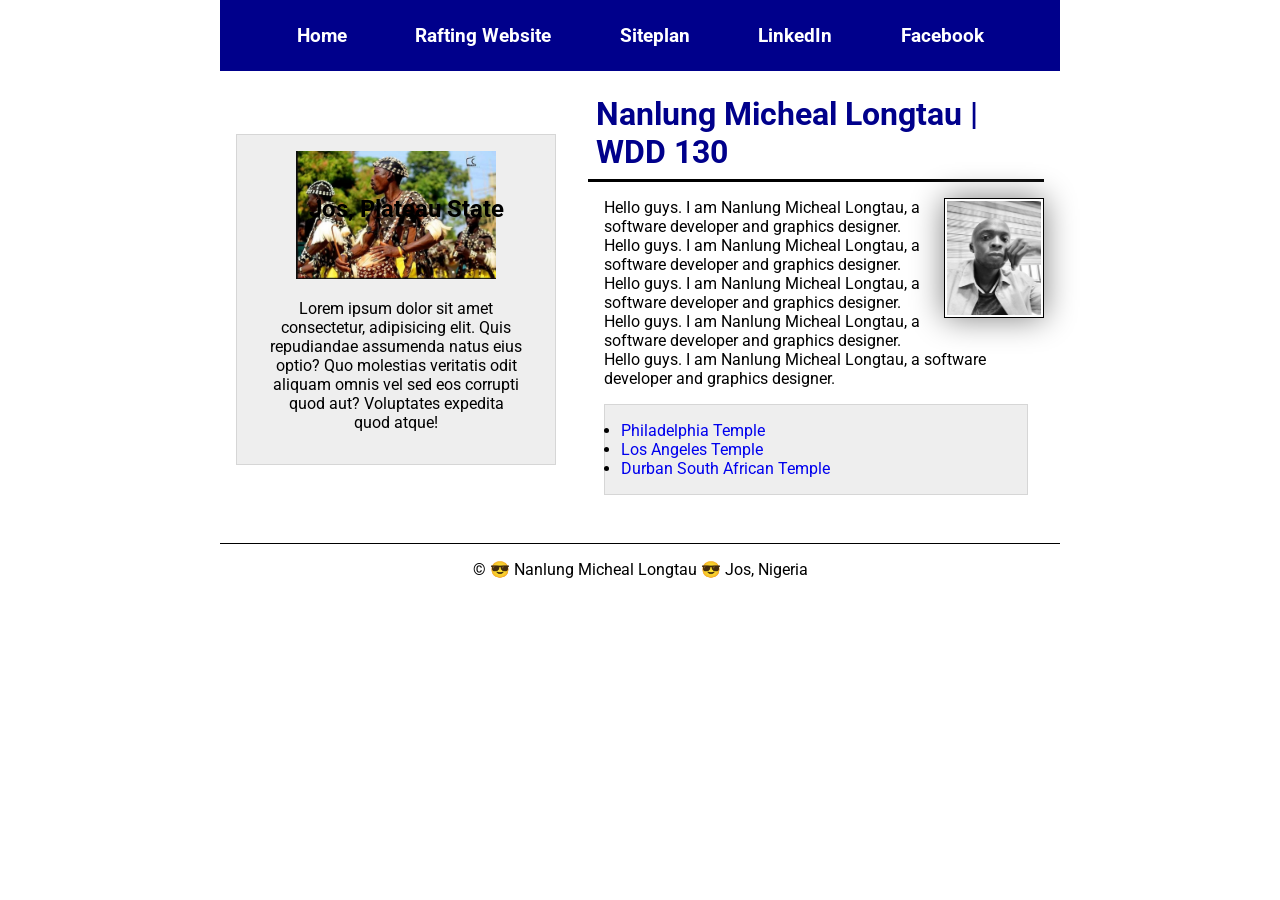
<file: index.html>
<!DOCTYPE html>
<html lang="en">

<head>
    <link rel="preconnect" href="https://fonts.googleapis.com">
    <link rel="preconnect" href="https://fonts.gstatic.com" crossorigin>
    <link
      href="https://fonts.googleapis.com/css2?family=Roboto:ital,wght@0,100..900;1,100..900&display=swap"
      rel="stylesheet">
    <link rel="stylesheet" href="styles/styles.css">
    <meta charset="UTF-8">
    <meta name="viewport" content="width=device-width, initial-scale=1.0">
    <meta name="description" content="Nanlung micheal Longtau BYU-Idaho WDED 130 course home page">
    <meta name="author" content="Nanlung Micheal Longtau">
    <title>Nanlung Micheal Longtau | WDD 130</title>
</head>

<body>
    <header>
        <nav>
            <a href="#">Home</a>
            <a href="wwr/">Rafting Website</a>
            <a href="wwr/site-plan-rafting.html">Siteplan</a>
            <a href="https://linkedin.com">LinkedIn</a>
            <a href=" https://facebook.com">Facebook</a>
        </nav>
    </header>

<div class="grid">
        <main>
        <h1>Nanlung Micheal Longtau | WDD 130</h1>
        <img src="images/profile.jpg" alt="Hello my name is Nanlung Micheal Longtau" width="200">
        <p>Hello guys. I am Nanlung Micheal Longtau, a software developer and graphics designer.
            Hello guys. I am Nanlung Micheal Longtau, a software developer and graphics designer.
            Hello guys. I am Nanlung Micheal Longtau, a software developer and graphics designer.
            Hello guys. I am Nanlung Micheal Longtau, a software developer and graphics designer.
            Hello guys. I am Nanlung Micheal Longtau, a software developer and graphics designer.
        </p>


        <ul class="box indent">
            <li><a href="https://th.bing.com/th/id/R.89f91b257af9e2b3eca7897ffe208731?rik=2YrPZMlHLxd8VA&pid=ImgRaw&r=0"
                  target="_blank">Philadelphia
                    Temple</a></li>
            <li><a href="https://tse1.mm.bing.net/th/id/OIP.8CTyJ61ksp9KMJhZL_67FQHaFj?rs=1&pid=ImgDetMain&o=7&rm=3"
                  target="_blank">Los
                    Angeles Temple</a></li>
            <li><a href="https://newsroom.churchofjesuschrist.org/media/960x720/Durban-South-Africa-Temple-Rendering(2).jpg"
                  target="_blank">Durban
                    South African Temple</a></li>
        </ul>
    </main>

    <aside class="box">
        <h2>Jos, Plateau State</h2>
        <img src="images/plateau-state.jpg" alt="Image of Plateau Dancers a symbol of the State">
        <p>
            Lorem ipsum dolor sit amet consectetur, adipisicing elit. Quis repudiandae assumenda
            natus eius optio? Quo molestias veritatis odit aliquam omnis vel sed eos corrupti
            quod aut? Voluptates expedita quod atque!
        </p>
    </aside>
</div>

    <footer>
        <p>&copy; 😎 Nanlung Micheal Longtau 😎 Jos, Nigeria</p>
    </footer>
</body>

</html>
</file>
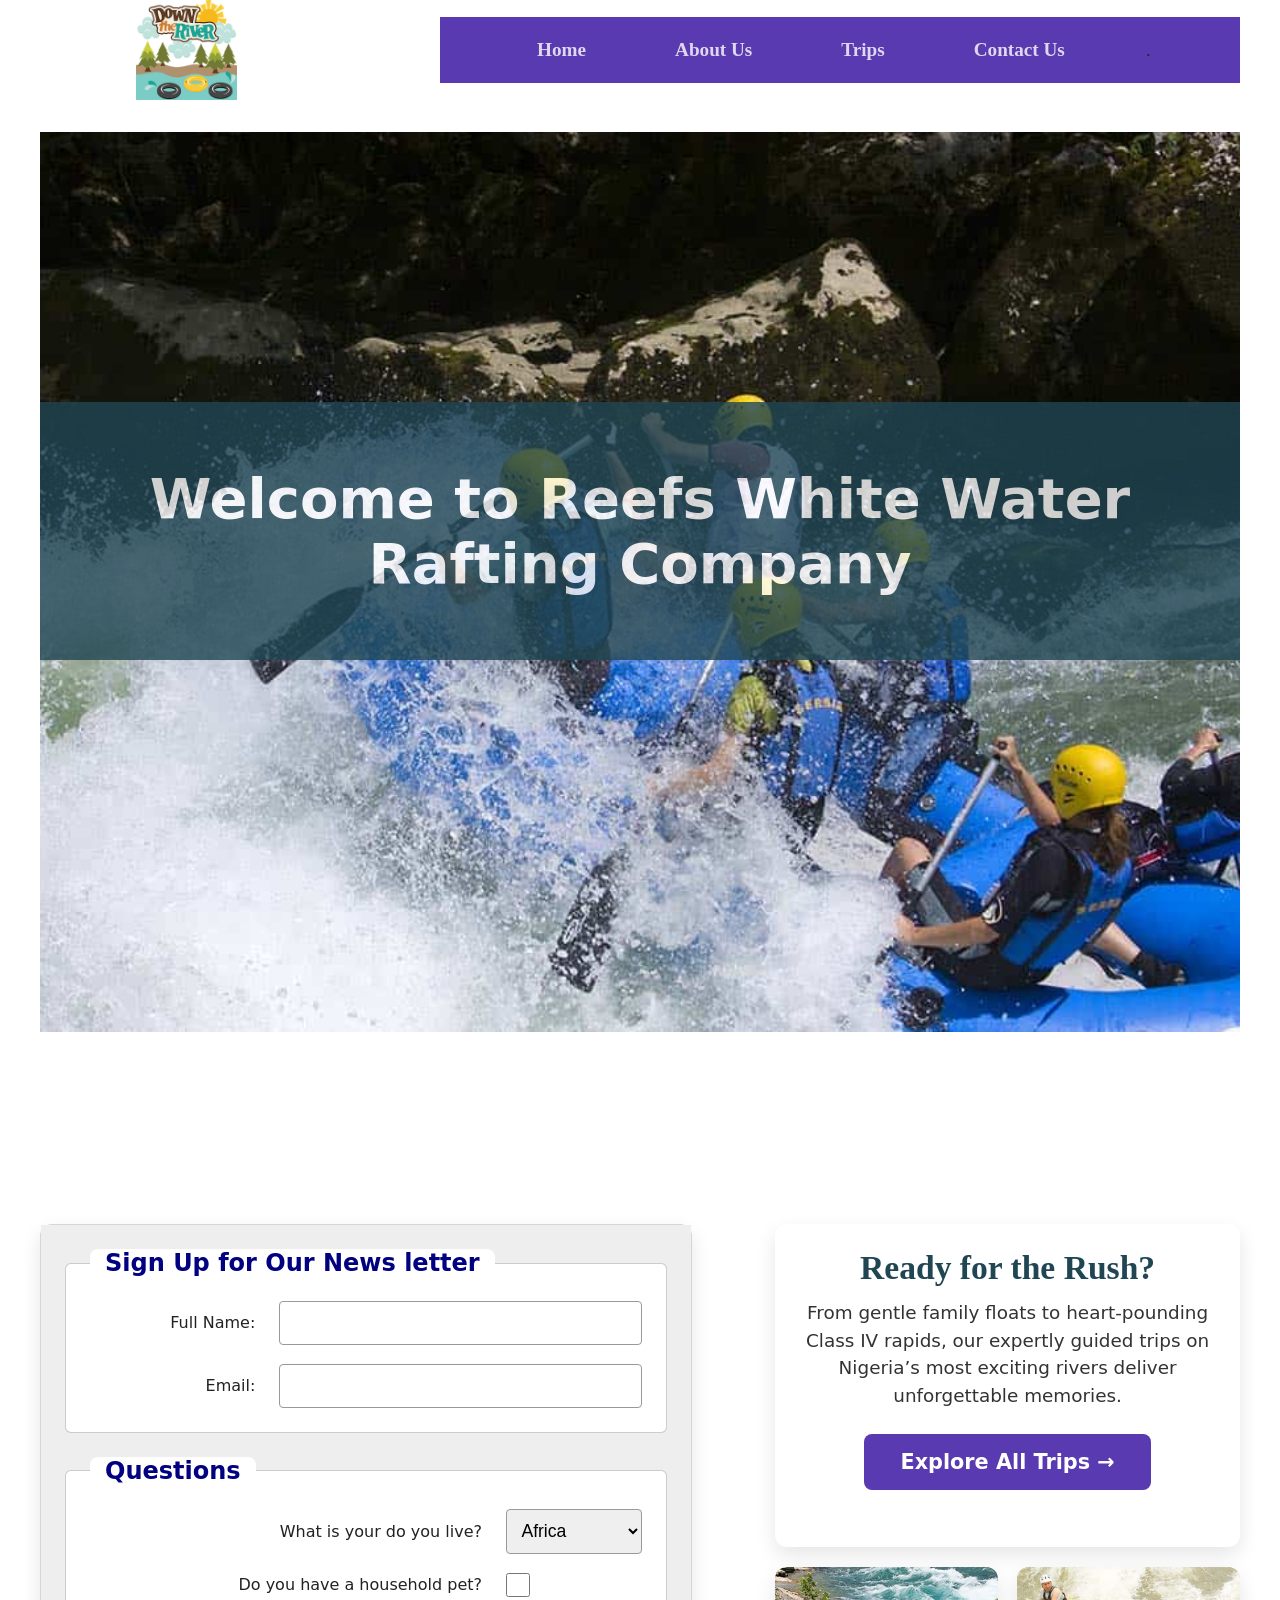
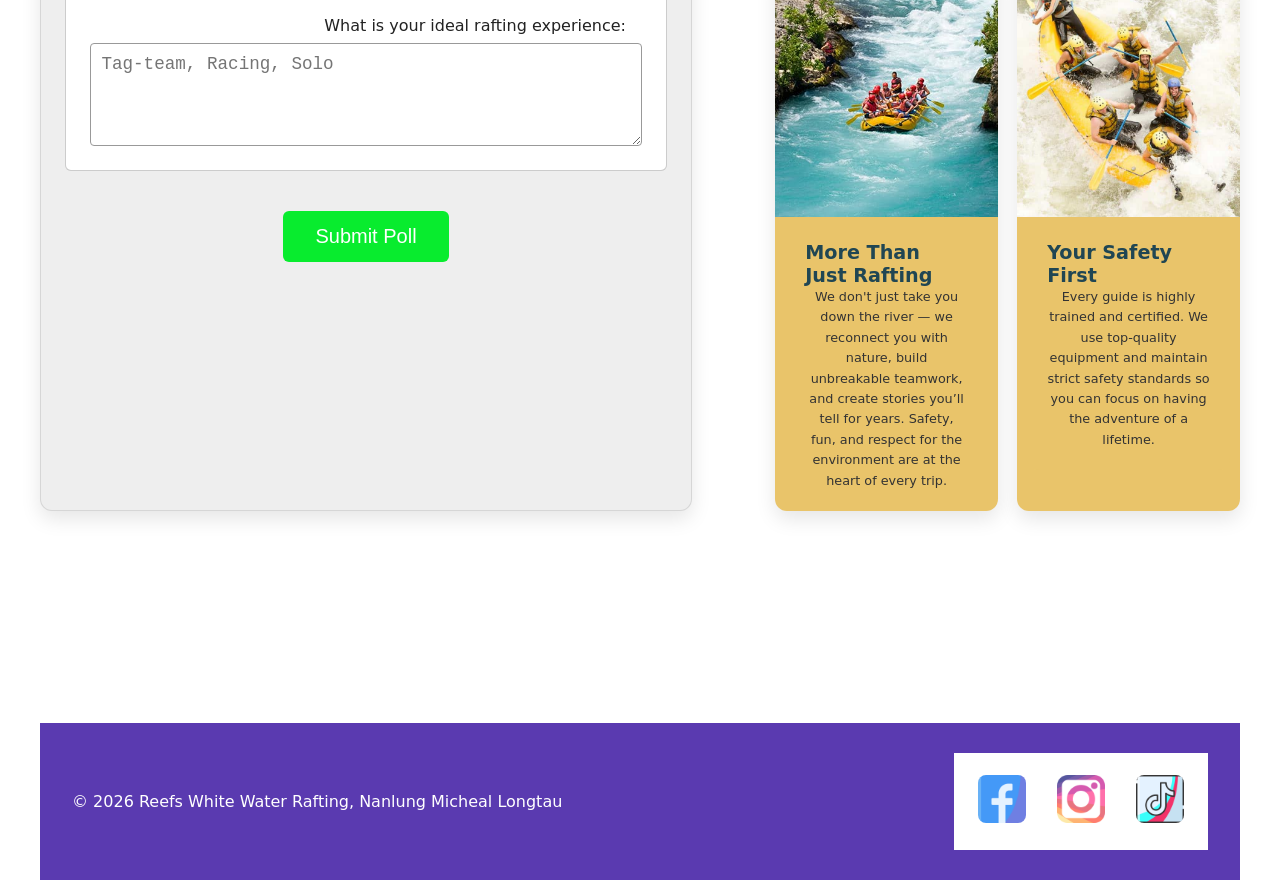
<file: wwr/index.html>
<!DOCTYPE html>
<html lang="en">

<head>
    <link rel="stylesheet" href="styles/rafting.css">
    <meta name="author" content="Nanlung Micheal Longtau">
    <meta name="description" 
      content="Experience the ultimate whitewater rafting adventure with expert guides on thrilling rivers. Safe, unforgettable trips for beginners and adrenaline seekers. Book your rafting journey today!">
       <meta charset="UTF-8">
    <meta name="viewport" content="width=device-width, initial-scale=1.0">
    <title>Home - Reefs White Water Rafting Comapny</title>
</head>

<body>
    <header>
        <img class="grid-1" src="images/rafting-logo.png" alt="Logo of Rafting Website">
        <nav class="grid-2">
            <a href="index.html">Home</a>
            <a href="about.html">About Us</a>
            <a href="trips.html">Trips</a>
            <a href="contact.html">Contact Us</a>.
        </nav>
    </header>
<main class="home-page-main">
    <div class="hero-homepage">
        <img src="images/homepage-image.jpg"
          alt="Hero image of homepage showing a rafting team"
          class="homepage-hero-image">
        <h1 class="homepage-h1"> Welcome to Reefs White Water Rafting Company</h1>
    </div>


    <section class="home-grid">
        <aside class="home-div-1">
            <form class="homepage-form">
            
            <fieldset>
                <legend>Sign Up for Our News letter</legend>
                
                <div class="form-item column2">
                    <label for="fullname">Full Name:</label>
                    <input type="text" id="fullname" name="fullname" required>
                </div>
                
                <div class="form-item column2">
                    <label for="useremail">Email:</label>
                    <input type="email" id="useremail" name="useremail" required>
                </div>
            </fieldset>

            <fieldset>
                <legend>Questions</legend>
                
                <div class="form-item column1">
                    <label for="browser">What is your do you live?</label>
                    <select name="browser" id="browser">
                        <option value="chrome" selected>Africa</option>
                        <option value="safari">Asia</option>
                        <option value="edge">Europe</option>
                        <option value="firefox">Middle East</option>
                        <option value="other">Others</option>
                    </select>
                </div>
                
                <div class="form-item column1">
                    <label for="pet">Do you have a household pet?</label>
                    <input type="checkbox" id="pet" name="pet">
                </div>
                
                <div class="form-item">
                    <label for="places">What is your ideal rafting experience:</label>
                    <textarea name="places" id="places" rows="4" 
                        placeholder="Tag-team, Racing, Solo"></textarea>
                </div>
            </fieldset>
            
            <button type="submit">Submit Poll</button>
        </form>
    </aside>
    
        <article class="home-div-2 visit-trips-page">
        <div class="trip-cta-content">
                    <h2>Ready for the Rush?</h2>
                    <p>From gentle family floats to heart-pounding Class IV rapids, our expertly guided trips on Nigeria’s most exciting rivers deliver unforgettable memories.</p>
                    <a href="trips.html" class="cta-button">Explore All Trips →</a>
                </div>
        </article>
        <aside class="home-div-3">
             <img src="images/rapids2.jpg" alt="Team celebrating after a successful rafting trip" class="feature-image">
                <div class="feature-content">
                    <h3>More Than Just Rafting</h3>
                    <p>We don't just take you down the river — we reconnect you with nature, build unbreakable teamwork, and create stories you’ll tell for years. Safety, fun, and respect for the environment are at the heart of every trip.</p>
                </div>
        </aside>
        <aside class="home-div-4">
            <img src="images/trips-image2.jpg" alt="Professional guide giving safety briefing" class="feature-image">
                <div class="feature-content">
                    <h3>Your Safety First</h3>
                    <p>Every guide is highly trained and certified. We use top-quality equipment and maintain strict safety standards so you can focus on having the adventure of a lifetime.</p>
                </div>

        </aside>
    
        
        
    </section>
    <section >
    
    
    
</section>

</main>
<footer class="footer-content">
        <p>&copy; 2026 Reefs White Water Rafting, Nanlung Micheal Longtau</p>
    <nav class="socialmedia">
        <a href="https://facebook.com"><img src="images/facebook-logo.png"
              alt="Facebook Logo"></a>
        <a href="https://instagram.com"><img src="images/instagram-logo.png"
              alt="Instagram Logo"></a>
        <a href="https://tiktok.com"><img src="images/tiktok-logo.png" alt="TikTok Logo"></a>
    </nav>
  
    
</footer>
</body>

</html>
</file>
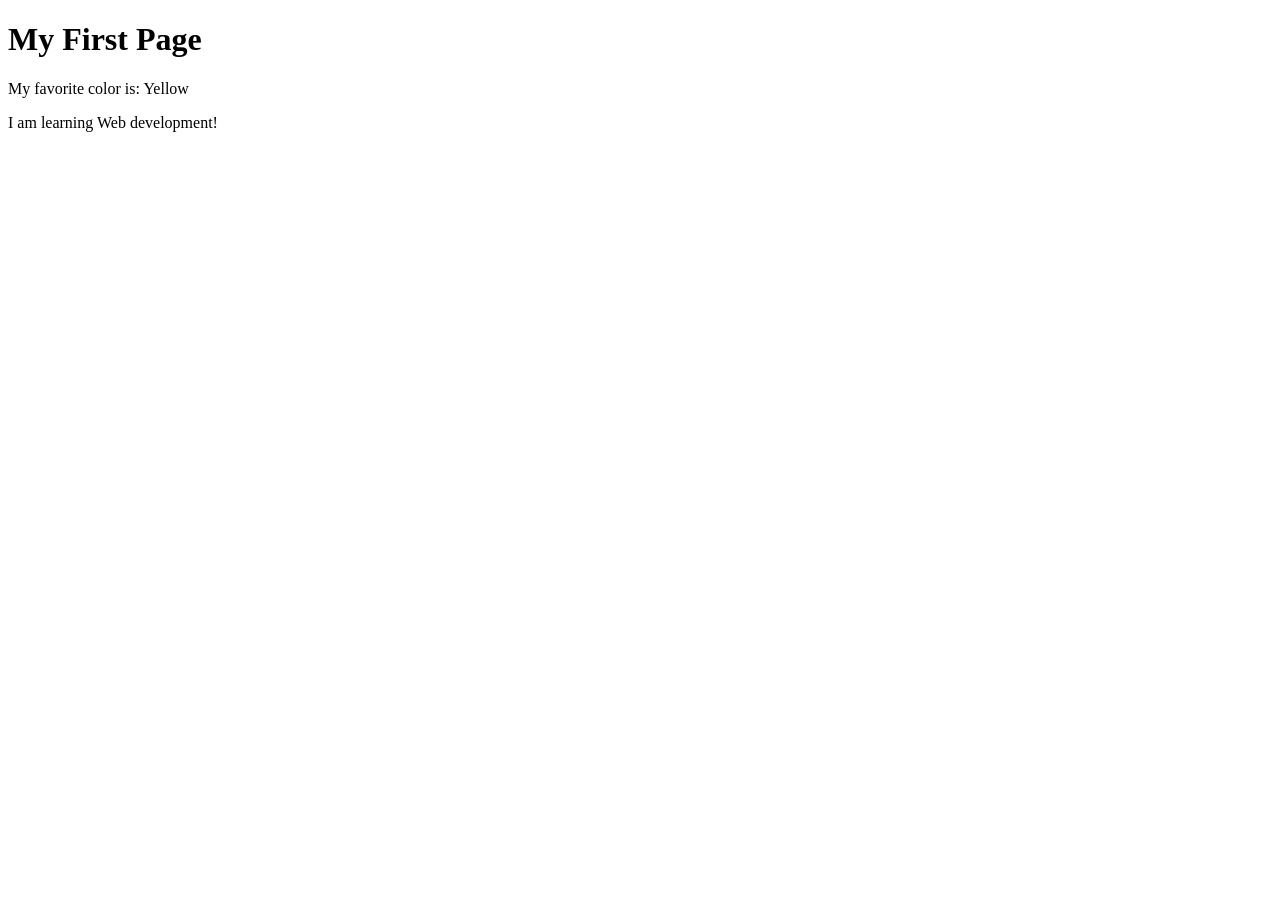
<file: week01/first-page.html>
<!DOCTYPE html>
<html lang="en">
<head>
    <meta charset="UTF-8">
    <meta name="viewport" content="width=device-width, initial-scale=1.0">
    <title>My First Page</title>
</head>
<body>
    <h1>My First Page</h1>
    <p>My favorite color is: Yellow</p>
    <p>I am learning Web development!</p>
</body>
</html>
</file>
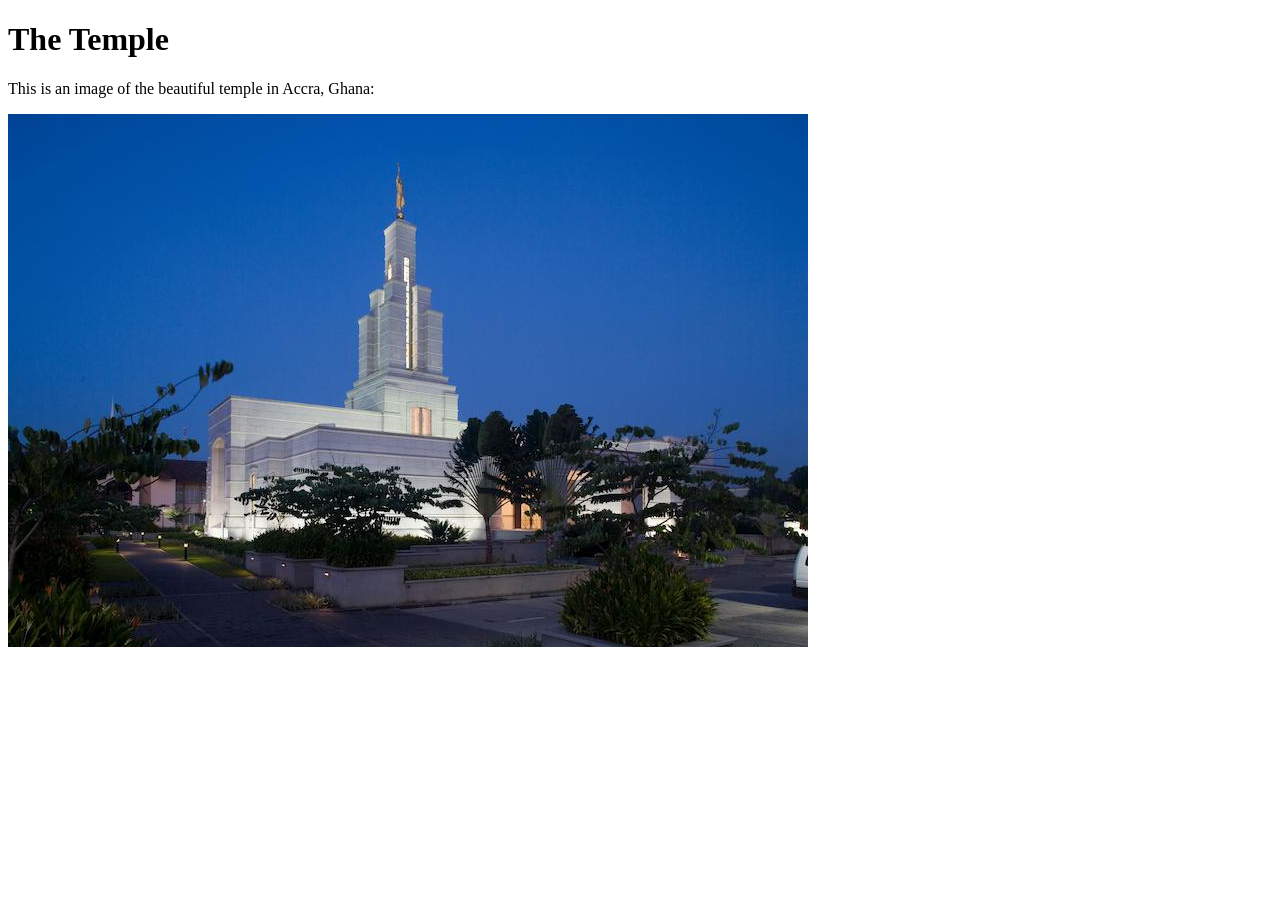
<file: week01/images-solution.html>
<!DOCTYPE html>
<html lang="en">
<head>
    <meta charset="UTF-8">
    <meta name="viewport" content="width=device-width, initial-scale=1.0">
    <title>Temple Image</title>
</head>
<body>
    <h1>The Temple</h1>
    <p>This is an image of the beautiful temple in Accra, Ghana:</p>
    <img src="images/temple-small.jpg" alt="The Accra Ghana Temple">
    
</body>
</html>
</file>
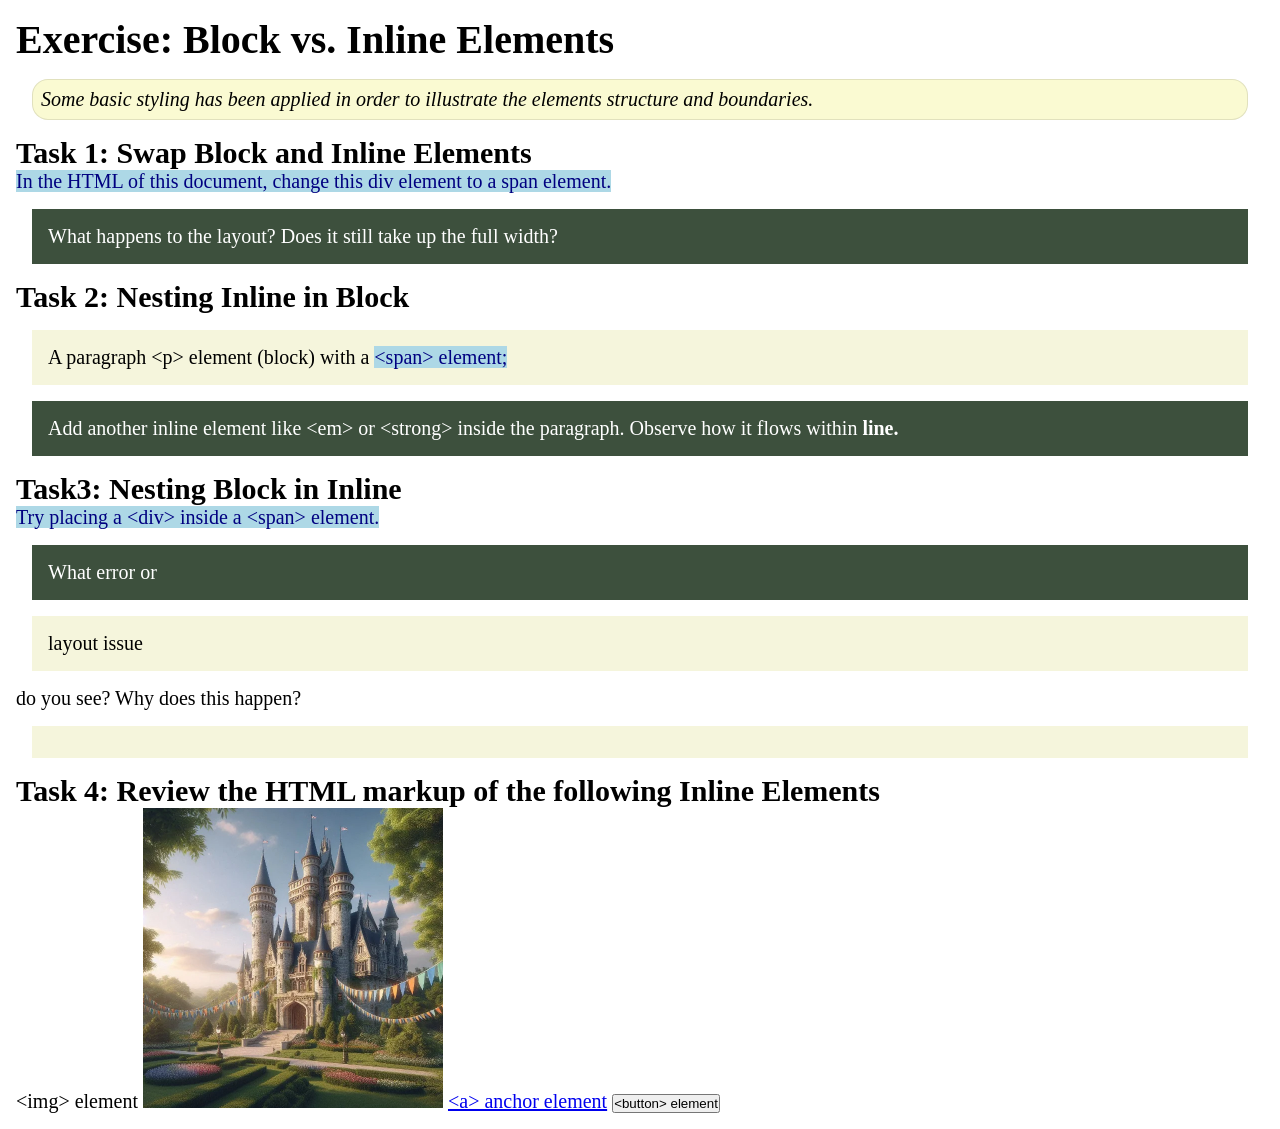
<file: week02/block-vs-inline.html>
<!DOCTYPE html>
<html lang="en">

<head>
    <meta charset="UTF-8">
    <meta name="viewport" content="width=device-width, initial-scale=1.0">
    <title>Exercise: Block vs. Inline Elements</title>
    <link rel="stylesheet" href="styles/block-vs-inline.css">
</head>

<body>
    <main>
        <h1>Exercise: Block vs. Inline Elements</h1>
        <p class="note">Some basic styling has been applied in order to illustrate the elements structure and
            boundaries.</p>

        <h2>Task 1: Swap Block and Inline Elements</h2>
        <span>In the HTML of this document, change this div element to a span element.</span>

        <p class="question">What happens to the layout? Does it still take up the full width?</p>

        <h2>Task 2: Nesting Inline in Block</h2>
        <p>A paragraph &lt;p&gt; element (block) with a <span>&lt;span&gt; element;</span></p>
        <p class="question">Add another inline element like &lt;em&gt; or &lt;strong&gt; inside the paragraph. Observe
            how it flows within <strong>line.</strong></p>

        <h2>Task3: Nesting Block in Inline</h2>
        <span>Try placing a &lt;div&gt; inside a &lt;span&gt; element.</span>
            <p class="question">What error or <div>layout issue</div> do you see? Why does this happen?</p>


            <h2>Task 4: Review the HTML markup of the following Inline Elements</h2>
        &lt;img&gt; element
        <img src="images/castle.webp" alt="placeholder image (images are inline)" width="300" height="300">
        <a href="https://churchofjesuschrist.org">&lt;a&gt; anchor element</a>
        <button type="button">&lt;button&gt; element</button>
    </main>
</body>

</html>
</file>
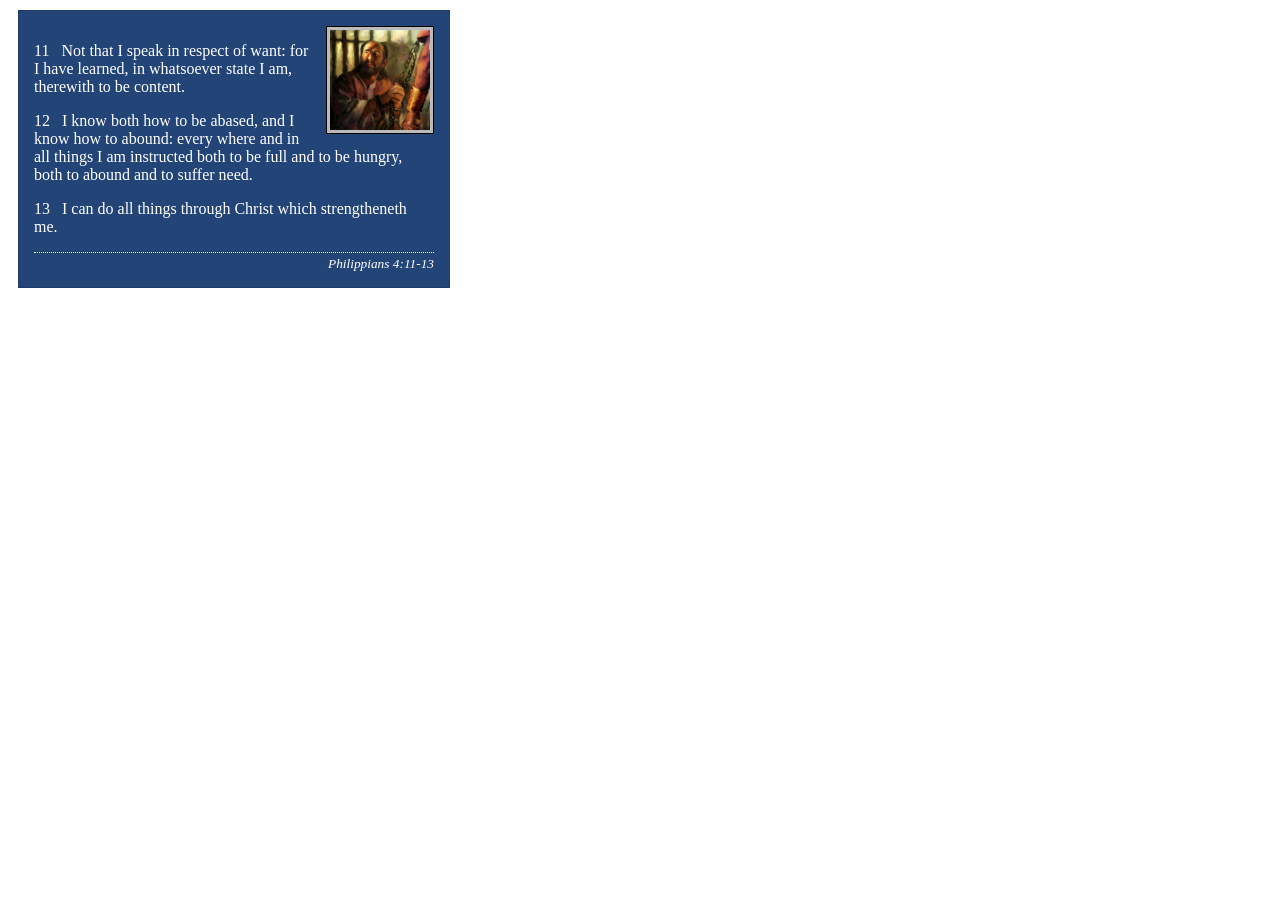
<file: week02/box-model-solution.html>
<!DOCTYPE html>
<html lang="en">
<head>
    <meta charset="UTF-8">
    <meta name="viewport" content="width=device-width, initial-scale=1.0">
    <title>Box Model Activity</title>
    <link rel="stylesheet" href="styles/box-model-solution.css">
</head>
<body>
    <main>
        <div class="callout">
            <img src="images/apostle-paul-imprisoned.webp" alt="Paul the Apostle - Imprisoned in Rome" width="200" height="200">
            <blockquote>
                <p>11 &nbsp; Not that I speak in respect of want: for I have learned, in whatsoever state I am, therewith to be content.</p>
                <p>12 &nbsp; I know both how to be abased, and I know how to abound: every where and in all things I am instructed both to be full and to be hungry, both to abound and to suffer need.</p>
                <p>13 &nbsp; I can do all things through Christ which strengtheneth me.</p>
            </blockquote>
            <cite>Philippians 4:11-13</cite>
        </div>
    </main>
</body>
</html>
</file>
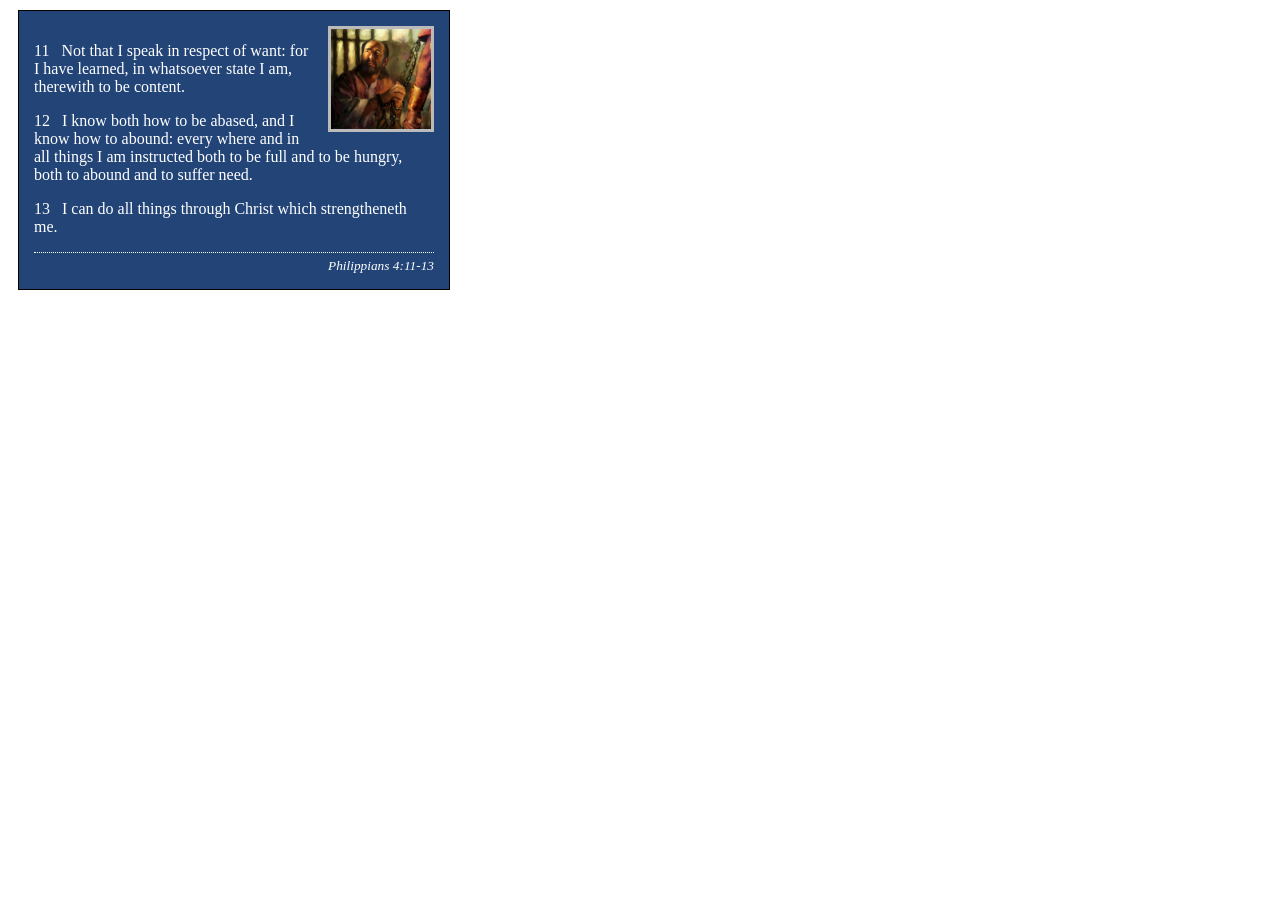
<file: week02/box-model.html>
<!DOCTYPE html>
<html lang="en">
<head>
    <link rel="stylesheet" href="styles/box-model.css">
    <meta charset="UTF-8">
    <meta name="viewport" content="width=device-width, initial-scale=1.0">
    <title>Box Model Activity</title>
</head>
<body>
    <main>
        <div class="callout">
            <img src="images/apostle-paul-imprisoned.webp" alt="Paul the Apostle - Imprisoned in Rome" width="200" height="200">
            <blockquote>
                <p>11 &nbsp; Not that I speak in respect of want: for I have learned, in whatsoever state I am, therewith to be content.</p>
                <p>12 &nbsp; I know both how to be abased, and I know how to abound: every where and in all things I am instructed both to be full and to be hungry, both to abound and to suffer need.</p>
                <p>13 &nbsp; I can do all things through Christ which strengtheneth me.</p>
            </blockquote>
            <cite>Philippians 4:11-13</cite>
        </div>
    </main>
</body>
</html>
</file>
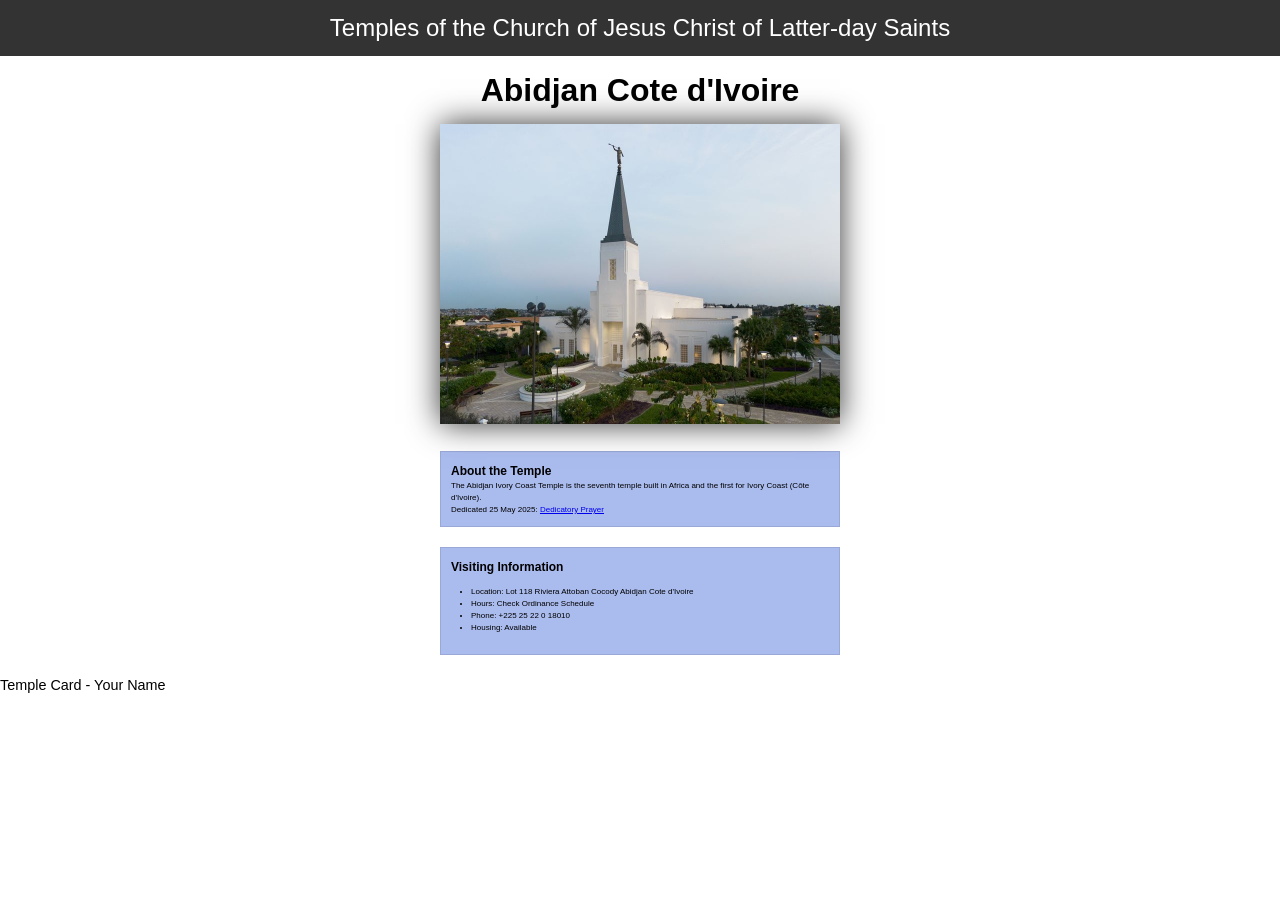
<file: week02/temple.html>
<!DOCTYPE html>
<html lang="en">

<head>
    <link rel="stylesheet" href="styles/temple.css">
    <meta charset="UTF-8">
    <meta name="viewport" content="width=device-width, initial-scale=1.0">
    <title>Temple Card - Abidjan Cote d'Ivoire</title>
</head>

<body>
    <header>
        <p>Temples of the Church of Jesus Christ of Latter-day Saints</p>
    </header>
    <main>
        <h1>Abidjan Cote d'Ivoire</h1>
        <picture>
            <img src="images/abidjan-ivory-coast.jpeg" alt="Abidjan Cote d'Ivoire Temple">
        </picture>
        <section>
            <h2>About the Temple</h2>
            <p>The Abidjan Ivory Coast Temple is the seventh temple built in Africa and the first for Ivory Coast (Côte
                d'Ivoire).</p>
            <p>Dedicated 25 May 2025: <a
                    href="https://www.churchofjesuschrist.org/temples/dedicatory-prayer/abidjan-ivory-coast-temple/2025-05-25?lang=eng"
                    target="_blank" rel="noopener noreferrer">Dedicatory Prayer</a></p>
        </section>
        <section>
            <h2>Visiting Information</h2>
            <ul>
                <li>Location: Lot 118 Riviera Attoban Cocody Abidjan Cote d'Ivoire</li>
                <li>Hours: Check Ordinance Schedule</li>
                <li>Phone: +225 25 22 0 18010</li>
                <li>Housing: Available</li>
            </ul>
        </section>
    </main>
    <footer>
        <p>Temple Card - Your Name</p>
    </footer>
</body>

</html>
</file>
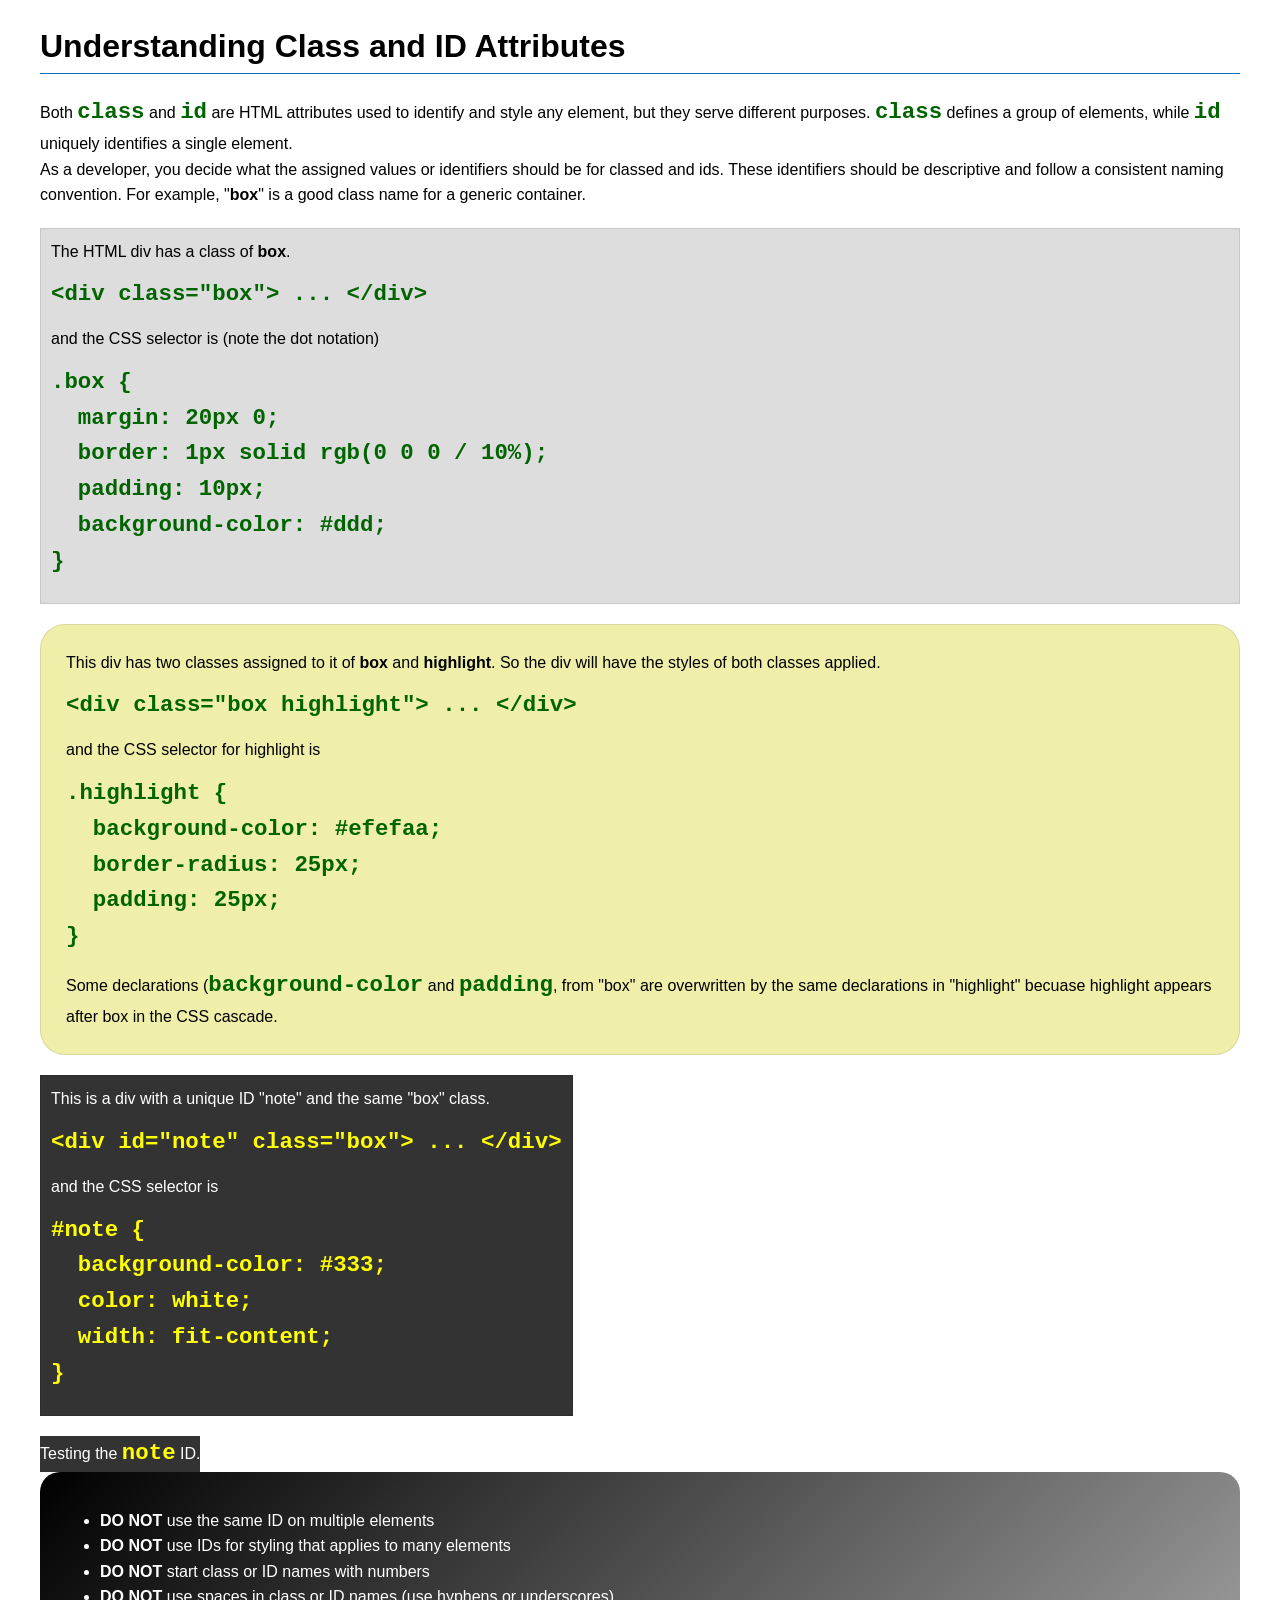
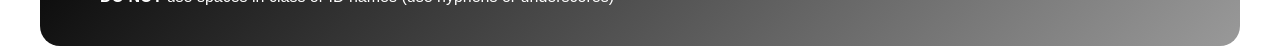
<file: week03/class-and-id.html>
<!DOCTYPE html>
<html lang="en">

<head>
    <meta charset="UTF-8">
    <meta name="viewport" content="width=device-width, initial-scale=1.0">
    <title>Class vs ID Attributes</title>
    <link rel="stylesheet" href="styles/class-and-id.css">
</head>

<body>
    <h1>Understanding Class and ID Attributes</h1>
    <p>Both <code>class</code> and <code>id</code> are HTML attributes used to identify and style any element, but they
        serve different purposes. <code>class</code> defines a group of elements, while <code>id</code> uniquely
        identifies a single element.</p>
    <p>As a developer, you decide what the assigned values or identifiers should be for classed and ids. These
        identifiers should be
        descriptive and follow a consistent naming convention. For example, "<strong>box</strong>" is a good class name
        for a generic container.</p>
    <div class="box">
        <p>The HTML div has a class of <strong>box</strong>.</p>
        <pre><code class="html">&lt;div class="box"&gt; ... &lt;/div&gt;</code></pre>
        and the CSS selector is (note the dot notation)
        <pre><code class="css">.box {
  margin: 20px 0;
  border: 1px solid rgb(0 0 0 / 10%);
  padding: 10px;
  background-color: #ddd; 
}</code></pre>
    </div>

    <div class="box highlight">
        <p>This div has two classes assigned to it of <strong>box</strong> and <strong>highlight</strong>. So the div
            will have the styles of both classes applied.</p>
        <pre><code class="html">&lt;div class="box highlight"&gt; ... &lt;/div&gt;</code></pre>
        and the CSS selector for highlight is
        <pre><code class="css">.highlight {
  background-color: #efefaa;
  border-radius: 25px;
  padding: 25px;
}</code></pre>
<p>Some declarations (<code>background-color</code> and <code>padding</code>, from "box" are overwritten by the same declarations in "highlight" becuase highlight appears after box in the CSS cascade.</p>
    </div>

    <div id="note" class="box">
        <p>This is a div with a unique ID "note" and the same "box" class.</p>
        <pre><code class="html">&lt;div id="note" class="box"&gt; ... &lt;/div&gt;</code></pre>
        and the CSS selector is
        <pre><code class="css">#note {
  background-color: #333;
  color: white;
  width: fit-content;
}</code></pre>
    </div>

    <div id="note">
        <p>Testing the <code>note</code> ID.</p>
    </div>

    <section id="best-practice">
        <ul>
            <li><strong>DO NOT</strong> use the same ID on multiple elements</li>
            <li><strong>DO NOT</strong> use IDs for styling that applies to many elements</li>
            <li><strong>DO NOT</strong> start class or ID names with numbers</li>
            <li><strong>DO NOT</strong> use spaces in class or ID names (use hyphens or underscores)</li>
        </ul>
    </section>




</body>

</html>
</file>
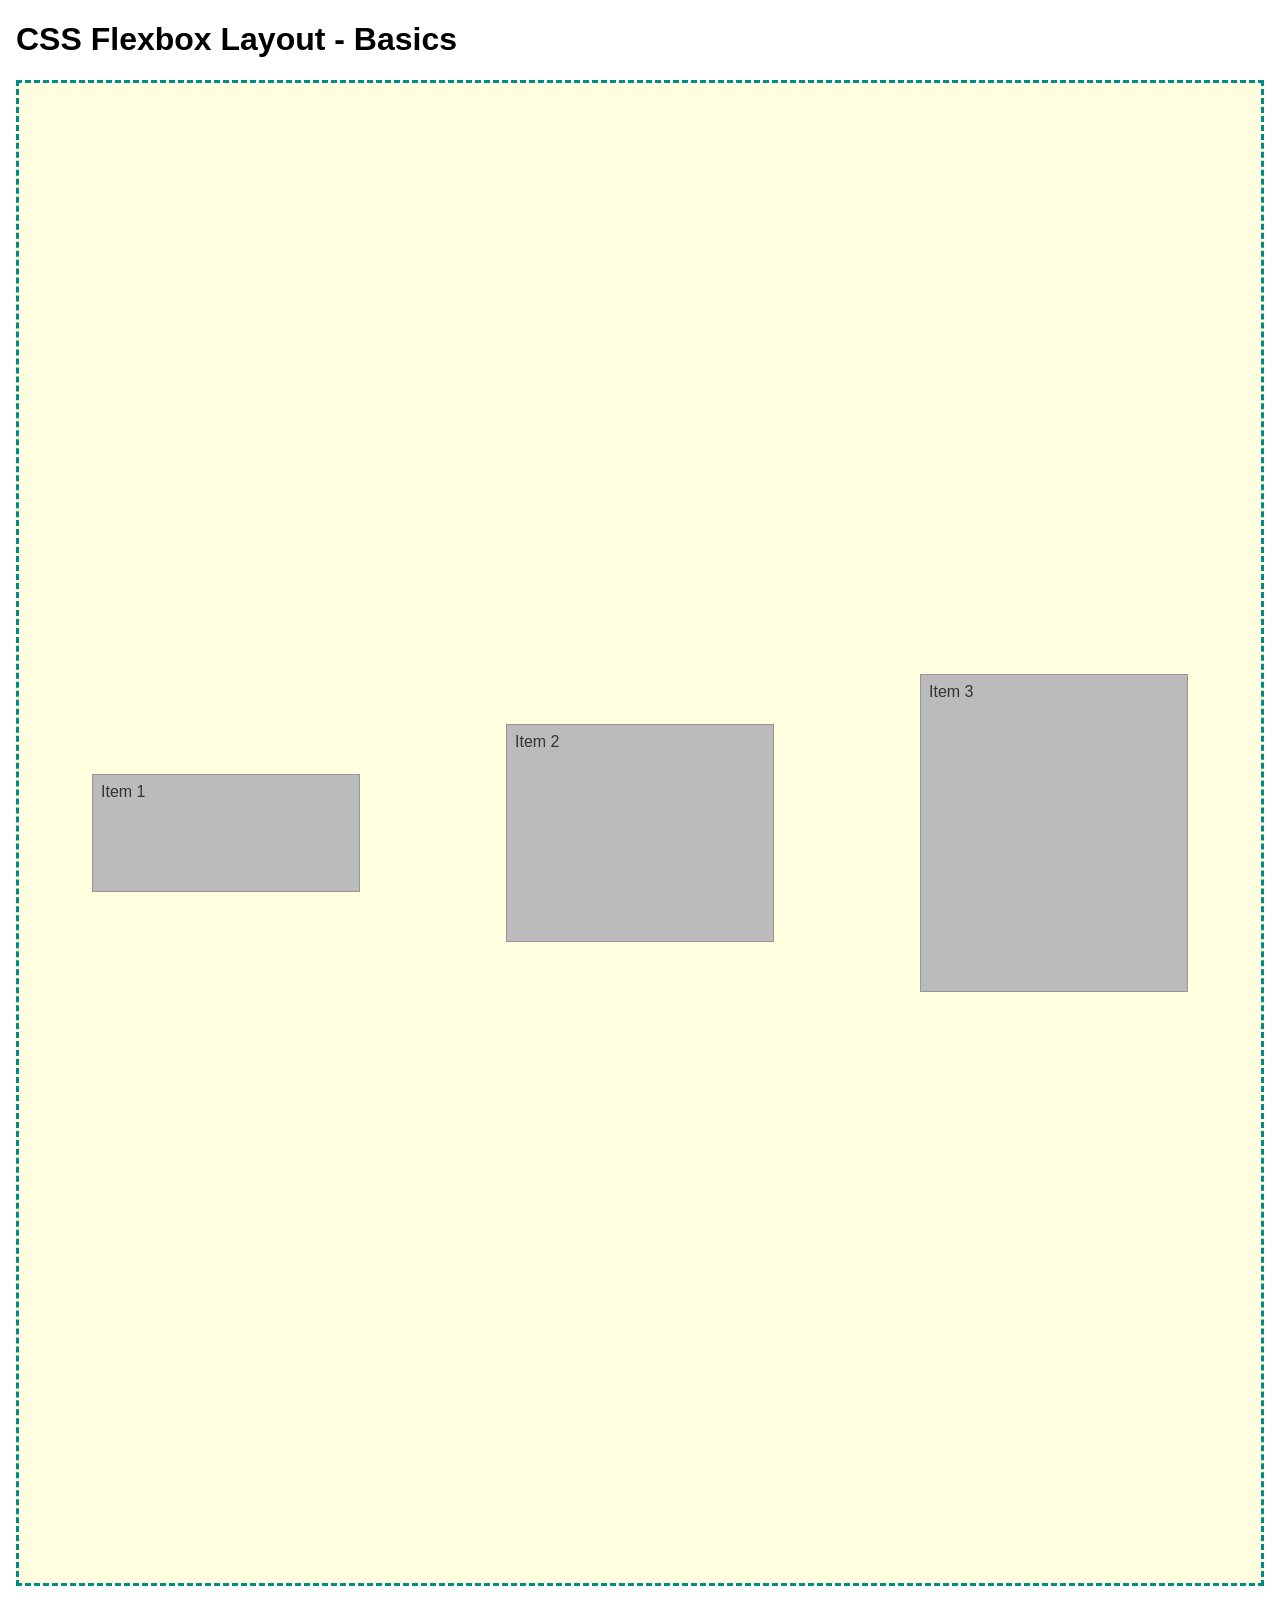
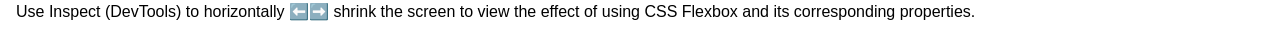
<file: week04/flexbox-layout.html>
<!DOCTYPE html>
<html lang="en">
<head>
    <meta charset="UTF-8">
    <meta name="viewport" content="width=device-width, initial-scale=1.0">
    <title>CSS Flexbox Layout - Basics</title>
    <link rel="stylesheet" href="styles/flexbox.css">
</head>
<body>
    <main>
        <h1>CSS Flexbox Layout - Basics</h1>
        <div class="flex-container">
            <div class="flex-item item1">Item 1</div>
            <div class="flex-item item2">Item 2</div>
            <div class="flex-item item3">Item 3</div>
        </div>
        <p>Use Inspect (DevTools) to horizontally ⬅️➡️ shrink the screen to view the effect of using CSS Flexbox and its corresponding properties.</p>
    </main>
</body>
</html>
</file>
<file: styles/styles.css>
* {
    margin: 0;
    padding: 0;
    box-sizing: border-box;
}

body {
    font-size: 16px;
    font-family: Roboto, Arial, sans-serif;
}

nav {
    background-color: darkblue;
    padding: 1rem;
    display: flex;
    justify-content: space-evenly;
    align-items: center;
}

nav a {
    color: white;
    display: block;
    padding: 0.5rem;
    text-decoration: none;
    font-size: 1.2rem;
    font-weight: 700;

}

h1 {
    color: darkblue;
    padding: .5rem;
    border-bottom: .2rem solid #000 ;
}
main{
    grid-column: 2/3;
    margin: 1rem;
}


main img {
    width: 100px;
    height: 120px;
    border: 1px solid black;
    padding: 2px;
    box-shadow: 0 0 30px gray;
    float: right;
    margin: 1rem 0 1rem 1rem;

}

p {
    padding: 0px;
    margin: 1rem;
}

aside {
    width: 20em;
    margin: 1em;
    border: 1px solid rgba(0, 0, 0, 0.2);
    padding: 1em;
    background-color: #eee;
    color: #333;
    text-align: center;
    position: relative;
    grid-column: 1/2;
    grid-row: 1/2;
}

aside img {
    width: 200px;
    height: auto;
}

aside h2 {
    position: absolute;
    top: 60px;
    left: 72px;
}
header, .grid, footer{
    max-width: 840px;
    margin: 0 auto;
}
.grid{
    display: grid;
    align-items: center;
}

footer {
    margin-top: 1em;
    border-top: 1px solid #000;
    text-align: center;
}

/*Class Selectors*/
.box {
    margin: 1rem;
    border: 1px solid rgba(0, 0, 0, 0.1);
    padding: 1rem;
    background-color: #eee;
    color: #000;
}

.indent {
    margin-left: 1rem;
}

ul a{
text-decoration: none;
}
</file>
<file: wwr/styles/rafting.css>
:root {
    --primary-color: #204653;
    --secondary-color: #222;
    --accent1-color: #5A3AB0;
    --accent2-color: #e9c46a;    --heading-font: 'Playfair Display', Georgia, serif;
    --body-font: 'Satoshi', system-ui, sans-serif;}
*{
  margin: 0;
  padding: 0;
  box-sizing: border-box;
}
body {
    font-family: var(--body-font);
    color: var(--secondary-color);}

main,
footer,
header,
article,
.contact-h1,
.serve-section{
    margin-left: 40px;
    margin-right: 40px;
}
header{
    display: grid;
    grid-template-columns: 1fr 2fr;
    justify-content: space-between;
    align-items: center;
}
header img{
    margin-left: 6rem;
    max-height: 100px;
}
nav {
    background-color: var(--accent1-color);
    padding: 1rem;
    display: flex;
    justify-content: space-evenly;
    flex-wrap: wrap;
    align-items: center;
}

nav a {
    color: white;
    display: block;
    padding: .4rem .5rem;
    text-decoration: none;
    font-size: 1.2rem;
    font-weight: 700;
    font-family: var(--heading-font);
    opacity: .8;}
.h1,.h2 {
    font-family: var(--heading-font);
    color: var(--primary-color);}

.socialmedia a {
    text-decoration: none;}
.hero {
    position: relative;
}

.hero img {
    display: block;
    width: 100%;
    height: auto;
}
h1 {
    position: absolute;
    padding: 16px;
    text-align: center;
    opacity: 0.8;
    background-color: var(--accent1-color);
    color: #fff;
    }
.h1{
    top: 20px;
    width: 100%;
    padding: 16px;
    color: #fff;

}

.hero article {
    position: absolute;
    top: 120px;
    left: 5%;
    right: 5%;
    background-color: var(--accent2-color);
    padding: 20px 24px;
    width: 90%;
    z-index: 2}
.hero article img {
    float: right;
    width: 140px;
    margin: 20px 0 15px 20px;}
.hero article p {
    padding-top: 30px;
    line-height: 1.3;    color: var(--secondary-color);
    font-size: .95rem}
.history {
    max-width: 1200px;
    margin: 60px auto;
    padding: 0 2rem;
    display: grid;
    grid-template-columns: 1fr 320px 1fr;
    gap: 40px;
    align-items: center;
}
.history-text {
    font-size: 1.15rem;
    color: #444;
    line-height: 1.8}
.history-box {
    background-color: var(--primary);
    color: white;
    padding: 35px 20px;
    border-radius: 16px;
    text-align: center;
    box-shadow: 0 10px 25px rgba(107, 70, 192, 0.25);
    display: flex;
    flex-direction: column;
    align-items: center}
.history-box h2 {
    font-size: 2rem;
    margin-bottom: 20px}
.history-image {
    width: 100%;
    max-width: 220px;
    height: auto;
    border-radius: 12px;
    margin: 10px 0;
    box-shadow: 0 8px 20px rgba(0, 0, 0, 0.3)}
.adventure {
    max-width: 1200px;
    margin: 80px auto;
    padding: 0 2rem;
    text-align: center;
        }    
.adventure .h2 {
    font-size: 2.4rem;
    color: var(--primary-color);
    margin-bottom: 50px}

.adventure-grid {
    display: grid;
    grid-template-columns: 1fr 1fr 1fr 1fr 1fr;
    gap: 25px;}

figure {
    margin: 0;
    background: var(--accent2-color);
    border-radius: 12px;
    overflow: hidden;
   
}
figure img {
    width: 100%;
    height: 180px;
    object-fit: cover;
    }
figcaption {
    padding: 15px;
    font-weight: 600;
    color: var(--secondary-color);
    text-align: center;
    }


/* Contact us Rules*/
 .contact-main {
      margin: 40px auto;      
    }
.contact-article{
    display: flex;
    justify-content: center;
    gap: 40px;
}  
.contact-h1 {
      position: relative;
      margin-bottom: 25px;  
    }

    .company-details {
      font-size: 16px;
      text-align: center;
      margin: 40px;
      padding-bottom: 30px;
      border-bottom: .4rem solid var(--primary-color);
    }
    .company-details p {
      font-weight: bold;
    }
    .map {
      height: 400px;
      background-color: #e5e7eb;
      border-radius: 4px;
      box-shadow: -5px 5px 8px var(--primary-color);
      position: relative;
      overflow: hidden;
    }

    .map::after {
      content: '';
      position: absolute;
      width: 20px;
      height: 30px;
      background: radial-gradient(circle, #000 40%, transparent 41%);
      top: 65%;
      left: 35%;
      transform: translate(-50%, -50%);
    }
.contact-us-form{
        padding: 1rem;
box-shadow: 5px 5px 5px var(--primary-color);
    } 
   .contact-us-form .form-group label {
      display: block;
      margin-bottom: 4px;
      font-weight: 600;
    }

    .contact-us-form .form-group input[type="text"],
    input[type="email"],
    textarea {
      width: 100%;
      padding: 10px;
      border: 1px solid #ccc;
      border-radius: 4px;
      font-size: 16px;
    }
.form-group textarea {
      height: 100px;
      resize: vertical;
    }
.form-group .radio-group {
      margin: 10px 0;
    }

    .contact-us-form .radio-group label {
      display: block;
      margin: 5px 0;
      font-weight: normal;
    }

    .contact-us-form .checkbox {
      margin: 15px 0;
    }    
/* Serve You Section Of Contact Us page */
    .serve-section {
      background-color: #f1f1f1;
      padding: 40px 0;
      text-align: center;
      margin-top: 60px;
    }

    .serve-title {
      font-size: 24px;
      margin-bottom: 30px;
    }

    .employees {
      display: flex;
      justify-content: center;
      flex-wrap: wrap;
      gap: 20px;
    }

    .employee {
      text-align: center;
      padding: 10px;
      max-width: 250px;
      font-size: 0.6rem;
      line-height: 1.2rem;
      background-color: var(--primary-color);
      color: white;
    }

    .employee-img {
      width: 120px;
      height: 120px;
      background-color: #e5e7eb;
      padding: 10px;
      border-radius: 4px;
      margin-bottom: 10px;
      margin-top: 10px;
    }




/*Home Page CSS */

.homepage-h1{
 font-size: 3.5em;
    top: 30vh;
    padding: 4rem;
    text-align: center;
    background-color: var(--primary-color);
    }
.hero-homepage {
    position: relative;          
    width: 100%;
    height: 100vh;
    overflow: hidden; 
    margin-top: 2rem;           
}
.homepage-hero-image{
    height: 100vh;
    display: block;
    width: 100%;
    object-fit: cover;
} 


.home-grid{
    display: grid;
    grid-template-columns: 2fr 2fr 2fr;
    grid-template-rows: auto auto auto;
    gap: 1.2rem;
    margin: 12rem auto;
}
.home-div-1{
    grid-row: 1 / 3;
    background-color: #eee;
    border: 1px solid rgba(0, 0, 0, 0.1);
    margin-right: 4rem;
}
.home-div-2{
    grid-column: 2 / 4;
    grid-row: 1 / 2;
    max-height: 480px;
    margin: 0;
}
.home-div-3 {
    grid-column: 2 / 3;     
    grid-row: 2 / 3;
    background-color: var(--accent2-color);
}

.home-div-4 {
    grid-column: 3 / 4;    
    grid-row: 2 / 3;
    background-color: var(--accent2-color);
}

.home-div-1, .home-div-2, .home-div-3, .home-div-4 {
    box-shadow: 0 8px 20px rgba(0, 0, 0, 0.1);
    border-radius: 12px;
}



.homepage-form {
    width: 650px;
    margin: 0 auto;
    padding: 1.5rem;
    background-color: #eee;
    display: grid;
    gap: 1.5rem;
}

.homepage-form fieldset {
    display: grid;
    gap: 1.2rem;
    border: 1px solid rgba(0, 0, 0, 0.2);
    border-radius: 6px;
    padding: 1.5rem;
    background: white;
}

.homepage-form legend {
    color: navy;
    font-size: 1.5rem;
    font-weight: 600;
    padding: 0 15px;
    background: white;
    border-radius: 8px;
}
.homepage-form .form-item {
    display: grid;
    align-items: center;
    gap: 8px;
}

.homepage-form .column1 {
    grid-template-columns: 3fr 1fr;
}

.homepage-form .column2 {
    grid-template-columns: 1fr 2fr;
}
.homepage-form label {
    text-align: right;
    padding-right: 1rem;
    font-weight: 500;
}

.homepage-form input, select, textarea {
    padding: 0.65rem;
    font-size: 1.1rem;
    border: 1px solid #999;
    border-radius: 4px;
    width: 100%;
}

.homepage-form textarea {
    resize: vertical;
    min-height: 100px;
}

.homepage-form input[type="checkbox"] {
    width: 24px;
    height: 24px;
    justify-self: start;
    vertical-align: bottom;
}


 button {
    background-color: rgb(8, 236, 46);
    color: white;
    border: none;
    padding: 14px 32px;
    font-size: 1.25rem;
    border-radius: 6px;
    cursor: pointer;
    justify-self: center;
    margin-top: 1rem;
}

 button:hover {
    background-color: darkgreen;
}

.trip-cta-content {
    padding: 25px;
    text-align: center;
    
}

.trip-cta-content h2 {
    font-family: var(--heading-font);
    color: var(--primary-color);
    font-size: 2.1rem;
    margin-bottom: 12px;
}

.trip-cta-content p {
    font-size: 1.15rem;
    line-height: 1.5;
    margin-bottom: 25px;
    color: #333;
}

.cta-button {
    display: inline-block;
    background: var(--accent1-color);
    color: white;
    padding: 16px 36px;
    font-size: 1.3rem;
    font-weight: 700;
    text-decoration: none;
    border-radius: 8px;
    transition: all 0.3s;
    margin-bottom: 2rem;
}

.cta-button:hover {
    background: #3a2a7a;
    transform: translateY(-3px);
}
.feature-image {
    width: 100%;
    height: 250px;
    object-fit: cover;
    border-radius: 12px 12px 0 0;
}

.feature-content {
    padding: 20px;
    background: var(--accent2-color);
    border-radius: 0 0 12px 12px;
    margin-left: 10px;
    margin-right: 10px;
}

.feature-content h3 {
    color: var(--primary-color);
    font-size: 1.2rem;
}

.feature-content p {
    line-height: 1.6;
    color: #333;
    font-size: .8rem;
    text-align: center;
}



/*Trips Page CSS */
.trips-hero {
    position: relative;
    width: 100%;
}

.trips-hero img {
    width: 100%;
    height: 100vh;
    object-fit: cover;
}

.trips-hero h1 {
    position: absolute;
    top: 28%;
    left: 50%;
    transform: translate(-50%, -50%);
    font-size: 3.2rem;
    padding: 25px 40px;
    text-align: center;
    background-color: var(--primary-color);
    color: white;
    width: 90%;
    max-width: 900px;
    border-radius: 8px;
    box-shadow: 0 10px 30px rgba(0, 0, 0, 0.4);
    z-index: 2;
}

.trips-cta-banner {
    background: var(--accent1-color);
    color: white;
    text-align: center;
    padding: 2.5rem 1rem;
    margin: 2rem 40px;
    border-radius: 12px;
}

.trips-cta-banner h2 {
    margin-bottom: 1rem;
}

.trips-cta-banner p {
    font-size: 1.2rem;
    max-width: 700px;
    margin: 0 auto 1.5rem;
}

.featured-trips-grid {
    display: grid;
    grid-template-columns: repeat(auto-fit, minmax(320px, 1fr));
    gap: 30px;
    padding: 0 2rem;
}

.featured-trips-grid figure {
    box-shadow: 0 10px 25px rgba(0, 0, 0, 0.15);
    border-radius: 12px;
    overflow: hidden;
    transition: transform 0.3s;
}

.featured-trips-grid figure:hover {
    transform: translateY(-8px);
}

.featured-trips-grid img {
    height: 220px;
    object-fit: cover;
    width: 100%;
}

.featured-trips-grid figcaption {
    padding: 15px;
    text-align: center;
    background: var(--accent2-color);
    font-weight: 600;
}

.trip-detail-grid {
    display: grid;
    gap: 60px;
    max-width: 1200px;
    margin: 80px auto;
    padding: 0 2rem;
}

.trip-card {
    display: grid;
    grid-template-columns: 1fr 1fr;
    gap: 40px;
    align-items: center;
}

.trip-card img {
    width: 100%;
    border-radius: 12px;
    box-shadow: 0 10px 25px rgba(0, 0, 0, 0.2);
}

.trip-card-content h3 {
    color: var(--primary-color);
    font-size: 2rem;
    margin-bottom: 10px;
}

.trip-card-content p {
    line-height: 1.6;
    margin-bottom: 20px;
}

/* Trips Table */
.trips-table {
    max-width: 1200px;
    margin: 80px auto;
    padding: 0 2rem;
}

.trips-table table {
    width: 100%;
    border-collapse: collapse;
    background: white;
    box-shadow: 0 10px 25px rgba(0, 0, 0, 0.1);
    border-radius: 12px;
    overflow: hidden;
}

.trips-table th {
    background: var(--accent1-color);
    color: white;
    padding: 18px;
    text-align: left;
}

.trips-table td {
    padding: 18px;
    border-bottom: 1px solid #ddd;
}

.trips-table tr:last-child td {
    border-bottom: none;
}

.trips-table th:nth-child(2),
.trips-table th:nth-child(3),
.trips-table th:nth-child(4),
.trips-table td:nth-child(2),
.trips-table td:nth-child(3),
.trips-table td:nth-child(4) {
    text-align: center;
}






    footer {
    color: white;
    background-color: var(--accent1-color);
    padding: 30px 2rem;
    margin-top: 80px;
    display: flex;
    justify-content: space-between;
    align-items: center;
    flex-wrap: wrap;
    gap: 20px;
        }
.socialmedia {
display: flex;
gap: 15px;
background-color: white;
        }
.socialmedia img {
    width: 48px;
    height: 48px;
    object-fit: contain;
    border-radius: 8px;}    
        
.socialmedia a:hover {
background: rgba(255,255,255,0.35);
    }
</file>
<file: week02/styles/block-vs-inline.css>
* {
    margin: 0;
    padding: 0;
}

body {
    font-size: 20px;
    margin: 1rem;
}

p,
div {
    background-color: beige;
    margin: 1rem;
    padding: 1rem;
}

span {
    color: navy;
    background-color: lightblue;
}

code {
    margin: 0;
    padding: 0;
    color: green;
    font-size: 1.2rem;
}

.note {
    font-style: italic;
    background-color: lightgoldenrodyellow;
    border-radius: 1rem;
    border: 1px solid rgb(0 0 0 / 10%);
    margin: 1rem;
    padding: .5rem;
}

.question {
    background-color: #3d503d;
    color: #fff;
}
</file>
<file: week02/styles/box-model-solution.css>
.callout {
    max-width: 400px;
    margin: 10px;
    border: 1px solid rgba(0, 0, 0, .1);
    padding: 15px;
    background-color: #247;
    color: #fff;
}

.callout img {
    float: right;
    margin: 0 0 10px 15px;
    border: 1px solid #000;
    padding: 3px;
    background-color: #bbb;
    width: 100px;
    height: auto;

}

blockquote {
    margin: 0;
}

cite {
    display: block;
    border-top: 1px dotted #fff;
    padding-top: 3px;
    text-align: right;
    font-size: smaller;
}
</file>
<file: week02/styles/box-model.css>
.callout {
	max-width: 400px;
    margin: 10px;
    border: 1px solid black;
    padding: 15px;
    background-color: #247;
    color: white;
}

.callout img {
	float: right;
    margin: 0 0 10px 15px;
    border: px solid black;
    padding: 3px;
    background-color: #bbb;
    width: 100px;
    height: auto;
}

blockquote {
	margin: 0;
}

cite {
	display: block;
    border-top: 1px dotted white;
    padding-top: 5px;
     text-align: right;
     font-size: smaller;

}
</file>
<file: week02/styles/temple.css>
*{
    margin: 0;
    padding: 0;
}
body{
    font-family: Arial, sans-serif;
    line-height: 1.5;
}

header{
    background-color: #333;
    color: white;
    padding: 10px;
    text-align: center;
    font-size: 1.5rem;
}
main{
    width: 400px;
    margin: 0 auto;

}
h1{
    margin: 10px;
    text-align: center;
}
img{
    width: 100%;
    height: auto;
    box-shadow: 0 0 30px #333;
}
section{
    margin: 20px 0;
    border:  1px solid rgb(0 0 0 / 10%);
    padding: 10px;
    background-color: #abe;
    font-size: .5rem;
}

section p{
    margin: 0px;
}
ul{
    margin: 10px 20px;
}
footer{
    font-size: .9rem;
}
</file>
<file: week03/styles/class-and-id.css>
body {
    font-family: Arial, sans-serif;
    line-height: 1.6;
    margin: 0;
    padding: 0 40px;
}

h1 {
    border-bottom: 1px solid rgb(0 110 182);
    padding-bottom: 0;
}



p {
    margin: 0;
}

code {
    color: darkgreen;
    font-weight: 700;
    font-size: 1.4rem;
}

/* Class examples - can be reused */

.box {
    margin: 20px 0;
    border: 1px solid rgb(0 0 0 / 10%);
    padding: 10px;
    background-color: #ddd; /* this is shorthand for #dddddd */
}

.highlight {
    background-color: #efefaa;
    border-radius: 25px;
    padding: 25px;
}

/* ID examples - should be unique */

#note {
    background-color: #333;
    color: white;
    width: fit-content;
}

#note code {
    color: yellow;
}

#best-practice {
    background: linear-gradient(135deg, #000 0%, #999 100%);
    color: white;
    border-radius: 20px;
    padding: 20px
}
</file>
<file: week04/styles/flexbox.css>
body {
    font-family: Helvetica, Arial, sans-serif;
    margin: 1rem;
}

.flex-container {
    border: 3px dashed darkcyan;
    background-color: lightyellow;
    display: flex;
    flex-wrap: wrap;
    flex-direction: row;
    align-items: center;
    justify-content: space-around;

    height: 1500px;

    
}

.flex-item {
    width: 250px;
    margin: 1rem;
    border: 1px solid rgb(0 0 0 / 20%);
    padding: 0.5rem;
    background-color: #bbb;
    color: #333;
}

.item1 {
    min-height: 100px;
}

.item2 {
    min-height: 200px;
}

.item3 {
    min-height: 300px;
}
</file>
